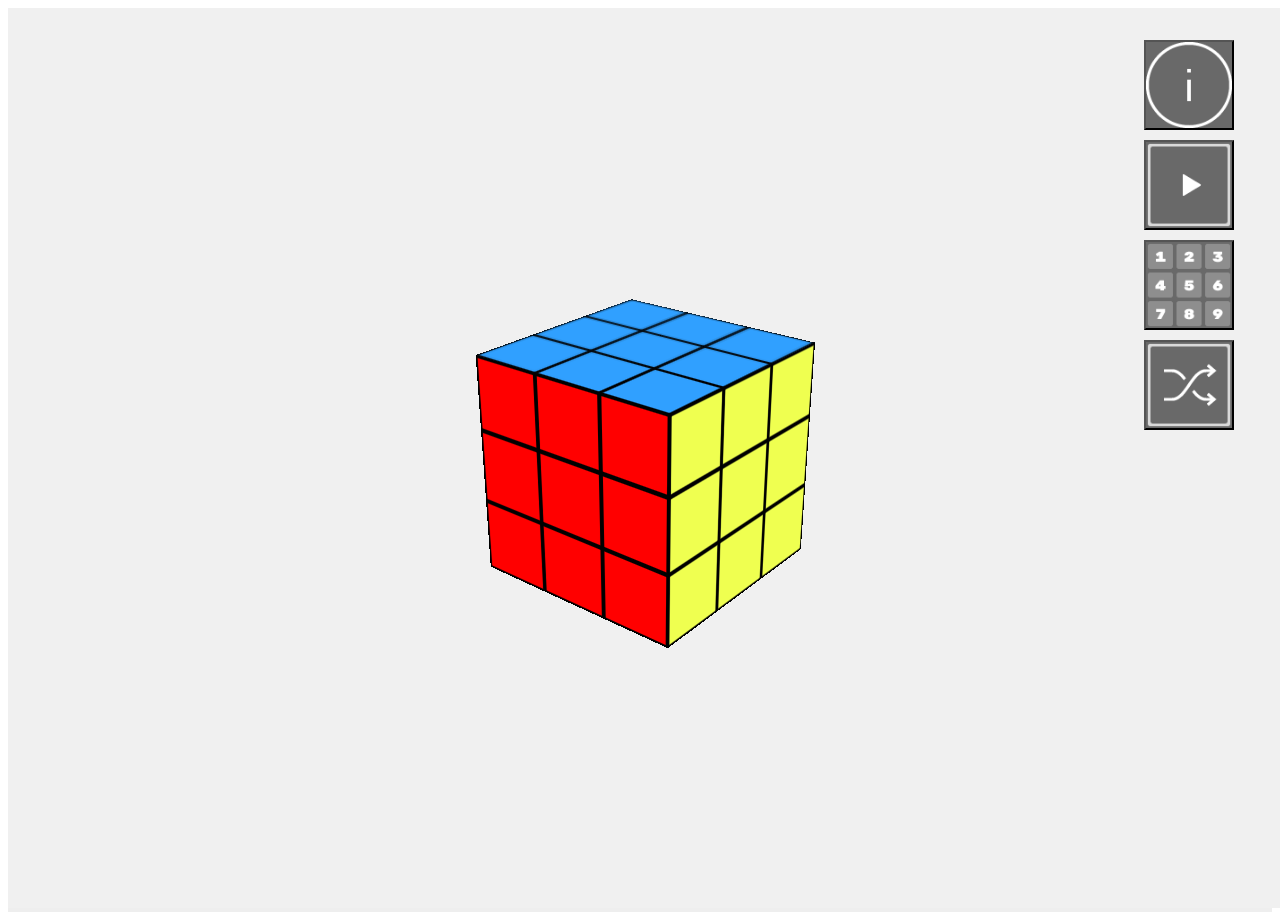
<file: index.html>
<!DOCTYPE html>
<html>
    <head>
        <meta charset="UTF-8">
        <meta http-equiv="Content-Type" content="text/html; charset=UTF-8">
        <meta http-equiv="X-UA-Compatible" content="IE=Edge">
        <meta http-equiv="Expires" content="0">
        <meta http-equiv="Pragma" content="no-cache">
        <meta http-equiv="Cache-control" content="no-cache">
        <meta http-equiv="Cache" content="no-cache">

        <title>Rubik's Cube</title>

        <script src="script/three.min.js"></script>
        <script src="script/OrbitControls.js"></script>
        <script src="script/cube.js"></script>  
        <script src="script/lib.js"></script>  
        <script src="script/backend.js"></script>
        <script src="script/frontend.js"></script>

        <link rel="stylesheet" href="style/style.css" type="text/css" />
        <link rel="icon" href="media/favicon.png" />
    </head>
    <body onload="init();">
        <div id="canvas-frame"></div>
        <div id="btn_bar">
            <span title="Help & info"><button id="help" onclick="switchInfo();"></button></span>
            <span title="Auto solve"><button id="solve" onclick="solveCube();"></button></span>
            <span title="Build your cube"><button id="draw" onclick="clearCube();"></button></span>
            <span title="Done!"><button id="finish" onclick="finishBuild();"></button></span>
            <span title="Scramble"><button id="scramble" onclick="scrambling();"></button></span>
        </div>
<!--         <div id="info_container" class="info invisible">
        </div> -->
        <div id="help_container" class="info invisible">
            <p>
                Solve: auto solve the cube use Kociemba's two-phase algorithm.
            </p>
            <p>
                Build: color the cube freely. If the cube is legal, 
                we can also solve it for you.
            </p>
            <p>
                Scramble: rotate the cube randomly, and then begin your solving
                show!
            </p>
            <br>
            <p>
                On mobile: one finger to rotate cube, two fingers to change angle.
            </p>
            <p>
                On desktop: left mouse to rotate cube, right mouse to change angle.
            <p>
            <br>
            <p>
                Built by Vica Yang and Calcifer Zhou. Thanks a lot to GitHub.
            </p>
        <div>
    </body>
</html>
</file>
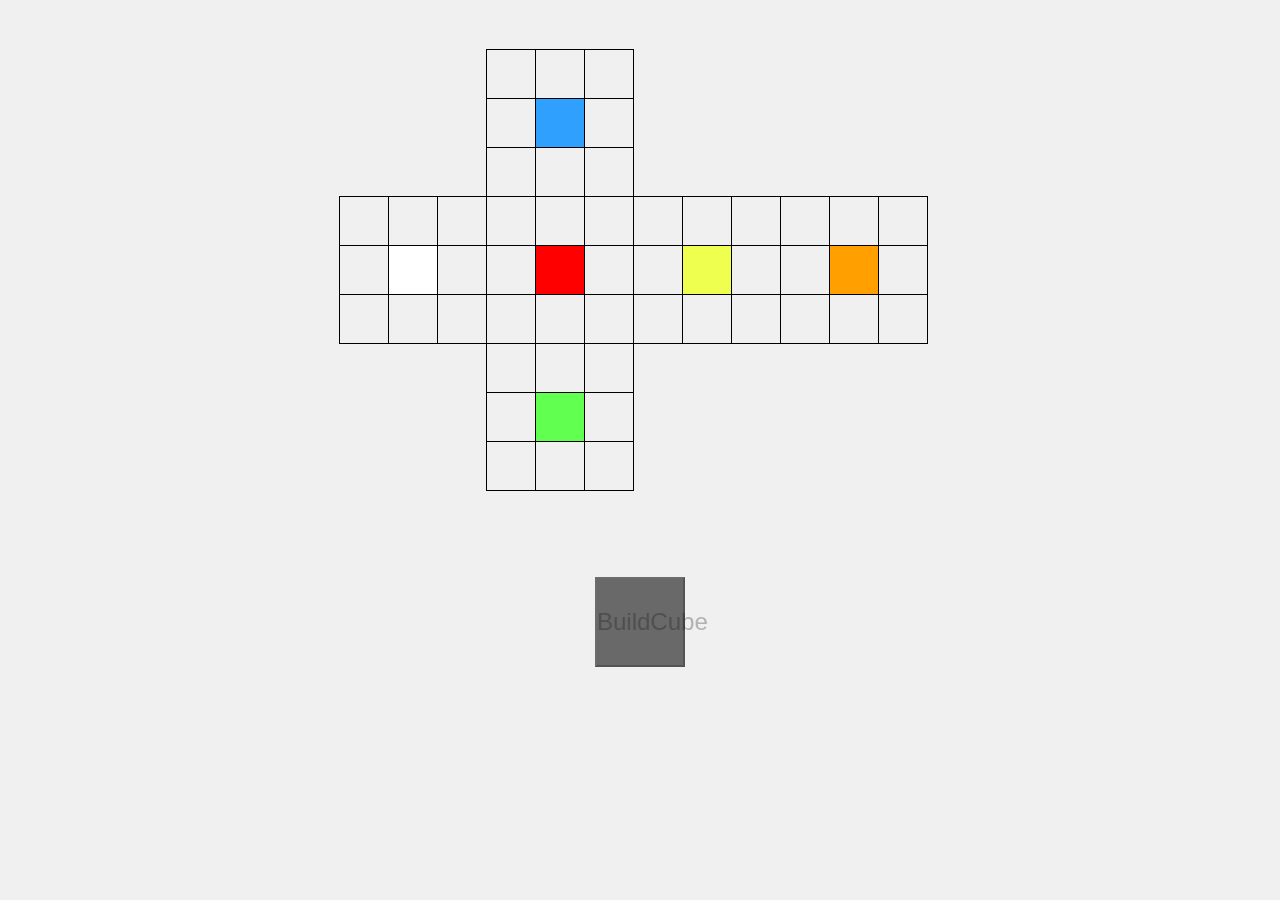
<file: buildCube.html>
<!DOCTYPE html>
<html>
    <head>
        <meta charset="UTF-8">
        <title>BuildCube</title>
        <link rel="stylesheet" href="style/style.css" type="text/css" />
        <style>
        * {
        margin:0;
        padding:0;
        font-size:24px;
        text-align:center;
        }
        body {
            background-color: #f0f0f0;
        }
        div.container {
            margin: 0 auto;
            margin-top:50px;
            width:600px;
            height:450px;
        }
        div.square {
            float:left;
            width:48px;
            height:48px;
            border-style:solid;
            border-width:1px;
            margin-top:-1px;
            margin-left:-1px;
            background-color: #f0f0f0;
        }
        div.transparentSquare {
            float:left;
            width:50px;
            height:50px;
            margin-top:-1px;
            margin-left:-1px;
            backgroundColor: #f0f0f0;
        }
        div.colorBoard {
            margin: 0 auto;
            margin-top:50px;
            width:600px;
        }
        div.colorBoard::after {
            content:'.';
            clear:both;
            display:block;
            visibility:hidden;
        }
        div.colorBox {
            width:80px;
            height:50px;
            float:left;
        }
        </style>
        <script>
        var colors = ['#30a0ff', '#60ff50', '#ff0000', '#ffa000', '#efff50','#ffffff', '#f0f0f0'];
        var rgbcolors = [];
        for (let elem of colors) {
            let rgb = [];
            let hex = elem.substr(1);
            hex.replace(/../g, function(color){rgb.push(parseInt(color, 0x10));});
            rgbcolors.push("rgb(" + rgb.join(", ") + ")");
        }
        var selected = 6;
        var backup = 6;
        var count=[8,8,8,8,8,8];
        var total = 48;
        function init() {
            let container = document.getElementsByClassName('container')[0];
            for (let i = 0; i < 9; ++i) {
                for (let j = 0; j < 12; ++j) {
                    let elem = document.createElement('div');
                    if ((i < 3 || i >= 6) && (j < 3 || j >= 6))
                        elem.setAttribute('class', 'transparentSquare');
                    else {
                        elem.style.backgroundColor = colors[6];
                        elem.setAttribute('class', 'square');
                        elem.addEventListener('mouseover', showColor);
                        elem.addEventListener('mouseout', showColorBack);
                        elem.addEventListener('mousedown', setColor);
                    }
                    container.appendChild(elem);
                }
            }
            let squares = document.getElementsByClassName('square');
            let center = [4, 49, 25, 31, 28, 22];
            for (let i = 0; i < 6; ++i) {
                squares[center[i]].removeEventListener('mouseover', showColor);
                squares[center[i]].removeEventListener('mouseout', showColorBack);
                squares[center[i]].removeEventListener('mousedown', setColor);
                squares[center[i]].style.backgroundColor = rgbcolors[i];
            }
            let board = document.getElementsByClassName('colorBoard')[0];
            for (let i = 0; i < 6; ++i) {
                let elem = document.createElement('div');
                elem.setAttribute('class', 'colorBox');
                let box = document.createElement('div');
                box.setAttribute('class', 'color' + i + ' square');
                box.style.backgroundColor = colors[i];
                box.innerHTML = '8';
                box.addEventListener('mousedown', selectColor);
                elem.appendChild(box);
                board.appendChild(elem);
            }
            window.addEventListener('keydown', reset);
        }
        function reset(evt) {
            if (evt.keyCode === 27)
            selected = 6;
        }
        function getColorIndex(color) {
            for (let i = 0; i <= 6; ++i) {
                if (color === rgbcolors[i])
                    return i;
            }
        }
        function showColor(evt){
            backup = getColorIndex(evt.target.style.backgroundColor);
            if (selected !== -1)
                evt.target.style.backgroundColor = colors[selected];
        }
        function showColorBack(evt){
            evt.target.style.backgroundColor = colors[backup];
        }
        function setColor(evt) {
            if(selected === -1)return;
            evt.target.style.backgroundColor = colors[selected];
            if (selected !== 6) {
                count[selected]--;
                total--;
                document.getElementsByClassName('color' + selected)[0].innerHTML = count[selected];
                
            }
            if (backup !== 6) {
                count[backup]++;
                total++;
                document.getElementsByClassName('color' + backup)[0].innerHTML = count[backup];
            }
            backup = selected;
            if (count[selected] === 0) {
                selected = -1;
            }
            if (total === 0) {
                document.getElementsByTagName('button')[0].removeAttribute('disabled');
            } else {
                document.getElementsByTagName('button')[0].setAttribute('disabled', 'disabled');
            }
        }
        function selectColor(evt){
            let index = +(evt.target.className[5]);
            selected = index;
        }
        function build(){
            let squares = document.getElementsByClassName('square');
            let indexes = [];
            for (let i = 0; i < 9; ++i) {
                indexes.push(getColorIndex(squares[i].style.backgroundColor));
            }
            for (let i = 0; i < 4; ++i) {
                for (let j = 0; j < 3; ++j) {
                    for (let k = 0; k < 3; ++k) {
                        indexes.push(getColorIndex(squares[3 * i + 12 * j + k + 9].style.backgroundColor))
                    }
                }
            }
            for (let i = 45; i < 54; ++i) {
                indexes.push(getColorIndex(squares[i].style.backgroundColor));
            }
            return indexes;
        }
        </script>
    </head>
    <body onload="init();">
    <div class='container'></div>
    <div class='colorBoard'></div>
    <button onclick="build();" disabled="disabled">BuildCube</button>
    </body>
</html>
</file>
<file: style/style.css>
#canvas-frame {
  cursor: pointer;
  width: 100%;
  height: 100%;
  background-color: #EEEEEE;
}

.invisible {
  display: none;
}

.visible {
  display: auto;
}

.colorBox {
  display: none;
  overflow: hidden;
  position: absolute;
  width: 50px;
  height: 50px;
  left: 20px;
  background-color: #FFFFFF;
  border: 1px solid #000000;
  /*don't display number*/
  font-size: 0px;
  font-family: Helvetica;
}

#btn_bar {
  position: absolute;
  top: 40px;
  right: 40px;
  width: 96px;
}

button {
  height: 90px;
  width: 90px;
  background-color: #696969;
  background-size: 100% 100%;
  margin-bottom: 10px;
}

button:hover {
  cursor: pointer;
}

#solve {
  background-image: url(../media/solve.png);
}

#draw {
  background-image: url(../media/draw.png);
}

#scramble {
  background-image: url(../media/scramble.png);
}

#finish {
  background-image: url(../media/finish.png);
}

#help {
  background-image: url(../media/help.png);
}

#color6 {
  background-image: url(../media/clear.png);
}

#info_container {
  position: absolute;
  top: 40px;
  right: 96px;
  text-align: right;
  font-size: 0.8em;
}

.infop {
  margin-bottom: 45px;
}

#help_container {
  position: absolute;
  right: 20px;
  bottom: 0px;
  text-align: right;
}
</file>
